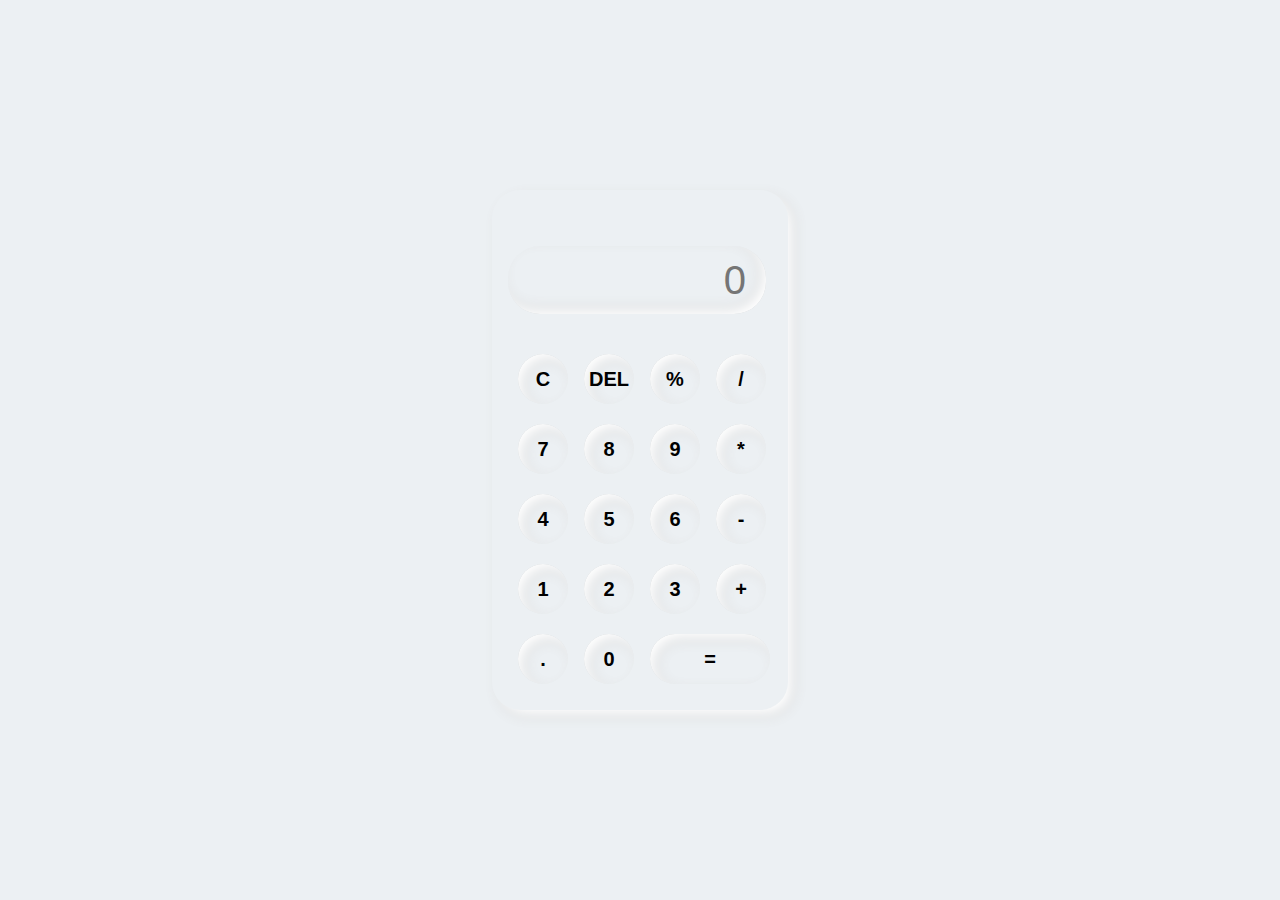
<file: index.html>
<!DOCTYPE html>
<html lang="en">
<head>
    <meta charset="UTF-8">
    <meta http-equiv="X-UA-Compatible" content="IE=edge">
    <meta name="viewport" content="width=device-width, initial-scale=1.0">
    <link rel="stylesheet" href="style.css">
    <title>First calculator</title>
</head>
<body>
  <div class="container">
    <div class="cal">
        <input type="text" id="inputtext" placeholder="0">
        <button onclick="clr()">C</button>
        <button onclick="del()">DEL</button>
        <button onclick="calculate('%')">%</button>
        <button onclick="calculate('/')">/</button>
        <button onclick="calculate(7)">7</button>
        <button onclick="calculate(8)">8</button>
        <button onclick="calculate(9)">9</button>
        <button onclick="calculate('*')">*</button>
        <button onclick="calculate(4)">4</button>
        <button onclick="calculate(5)">5</button>
        <button onclick="calculate(6)">6</button>
        <button onclick="calculate('-')">-</button>
        <button onclick="calculate(1)">1</button>
        <button onclick="calculate(2)">2</button>
        <button onclick="calculate(3)">3</button>
        <button onclick="calculate('+')">+</button>
        <button onclick="calculate('.')">.</button>
        <button onclick="calculate(0)">0</button>
        <button class="eqaul" onclick="Result()">=</button>
        <script src="calculate.js"></script>
    </div>
  </div>  
</body>
</html>
</file>
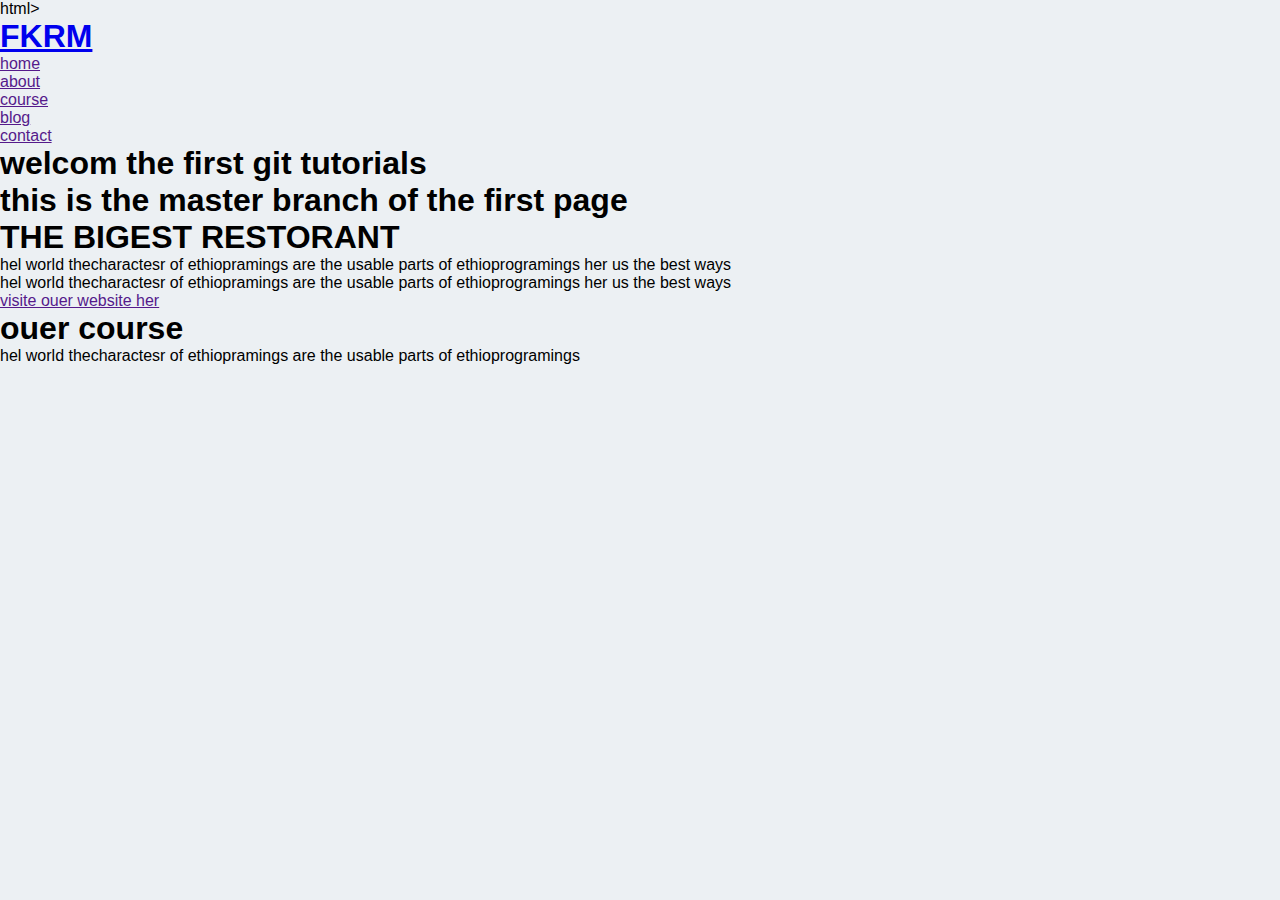
<file: git.html>
html>
    <head>
        <title>our bigest web</title>
        <meta charset="utf_8">
        <meta name="viewport" content="width=device_width,initial_scale=1.0">
        <link rel="stylesheet" href="style.css">
    </head>
    <body>
        <section class="header">
            <nav>
                <a href="index.html"><h1>FKRM</h1></a>
                       <div class=" nav_links">
                        <ul>
                            <li><a href="">home</a></li>
                            <li><a href="">about</a></li>
                            <li><a href="">course</a></li>
                            <li><a href="">blog</a></li>
                            <li><a href="">contact</a></li>
                        </ul>
                       </div>                     
            </nav>
            <h1>welcom the first git tutorials</h1>
            <h1>this is the master branch of the first page</h1>
            <div class="text_box">
             <h1>THE BIGEST RESTORANT</h1>
             <p>hel world thecharactesr of ethiopramings are the usable parts of ethioprogramings her us the best ways<br>
                hel world thecharactesr of ethiopramings are the usable parts of ethioprogramings her us the best ways
             </p>
               <a href="" class="hero_btn">visite ouer website her</a>    
            </div>
        </section>
       <section class="course">
        <h1>ouer course</h1>
        <p>hel world thecharactesr of ethiopramings are the usable parts of ethioprogramings </p>           
       </section>
    </body>
</html>
</file>
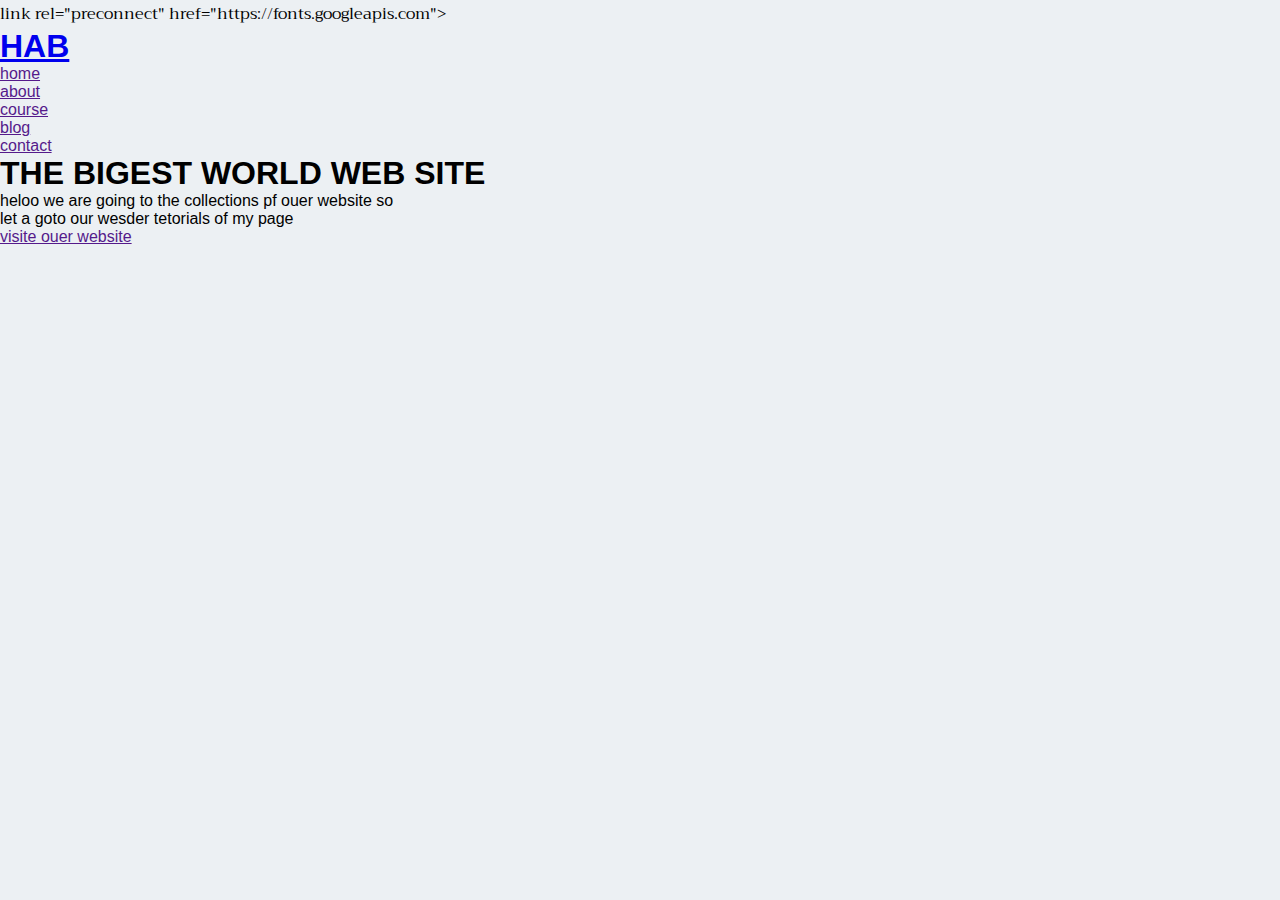
<file: hello.html>
<!DOCTYPE html>
<html>
    <head>
        <title>the bigest hotele</title>
        <meta charset="utf_8">
        <meta name="viewport" content="width=device_width,initial_scale=1.0">
        <link rel="stylesheet" href="style.css">
        link rel="preconnect" href="https://fonts.googleapis.com">
<link rel="preconnect" href="https://fonts.gstatic.com" crossorigin>
<link href="https://fonts.googleapis.com/css2?family=Montserrat:ital,wght@0,200;0,300;1,100;1,200&display=swap" rel="stylesheet">
    </head><link rel="stylesheet" href="https://fonts.googleapis.com/css?family=Trirong">
    <style>
    body {
      font-family: "Trirong", serif;
    }
    </style>
    </head>
    <body>
        <section class="header">
            <nav>
                <a href="index.html"><h1>HAB</h1></a>
                <div class="nav_links">
                    <ul>
                    <li><a href="">home</a></li>
                    <li><a href="">about</a></li>
                    <li><a href="">course</a></li>
                    <li><a href="">blog</a></li>
                    <li><a href="">contact</a></li>
                    </ul>
                </div>
            </nav>
            <div class="text_box">
                <h1>THE BIGEST WORLD WEB SITE</h1>
                <p>heloo we are going to the collections pf ouer website so <br>let a goto our wesder tetorials of my page</p>
                <a href="" class="hero_btn">visite ouer website</a>
            </div>
        </section>        
    </body>
</html>
</file>
<file: style.css>
*{
    margin: 0;
    padding: 0;
    box-sizing: border-box;
    outline: none;
    font-family: sans-serif;
    background-color: #ecf0f3;
}
.container{
    height: 100vh;
    display: flex;
    align-items: center;
    justify-content: center;
    background-color: #ecf0f3;
}
.cal{
    box-shadow: 6px 6px 13px #fff,
                6px 6px 13px rgba(0, 0, 0, .16);
                border-radius: 28px;
                padding: 16px;
                display: grid;
                grid-template-columns: repeat(4,66px);
}
input{
grid-column: span 4;
height: 68px;
width: 258px;
box-shadow: inset -6px -6px 13px #fff,
             inset  -6px -6px 13px rgba(0, 0, 0, .16);
             background-color: #ecf0f3;
             border: none;
             border-radius: 32px;
             color: rgb(26, 25, 25);
             padding: 20px;
             font-size: 40px;
             margin: 40px 0 30px 0;
             text-align: end;
}
button{
    background-color: #ecf0f3;
    box-shadow: inset 6px 6px 13px #fff,
             inset  6px 6px 13px rgba(0, 0, 0, .16);
    border: none;
    border-radius: 50%;
    width: 50px;
    height: 50px;
    font-weight: bold;
    margin: 10px;
    font-size: 20px;

}
.eqaul{
    width: 120px;
    border-radius: 42px;
    background-color: #ecf0f3;
    box-shadow: inset 6px 6px 13px #fff,
             inset  6px 6px 13px rgba(0, 0, 0, .16);
}
</file>
